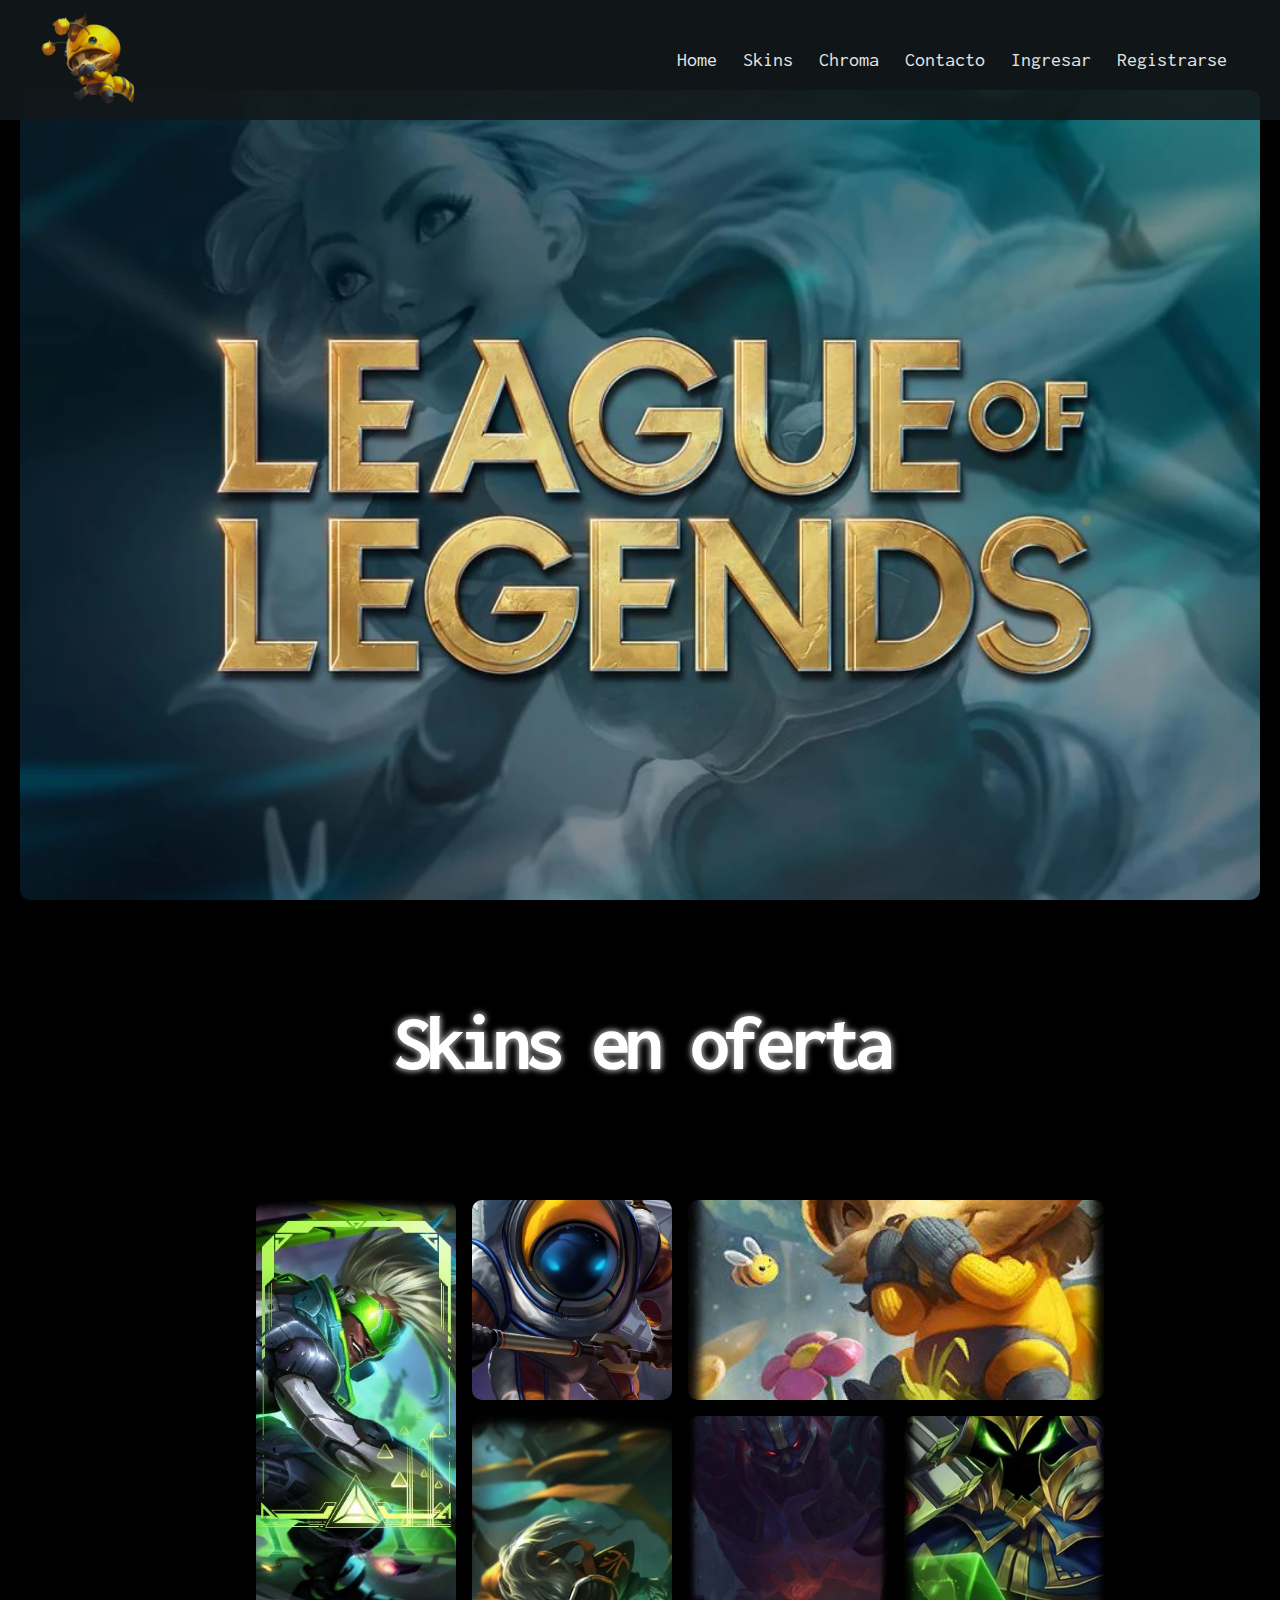
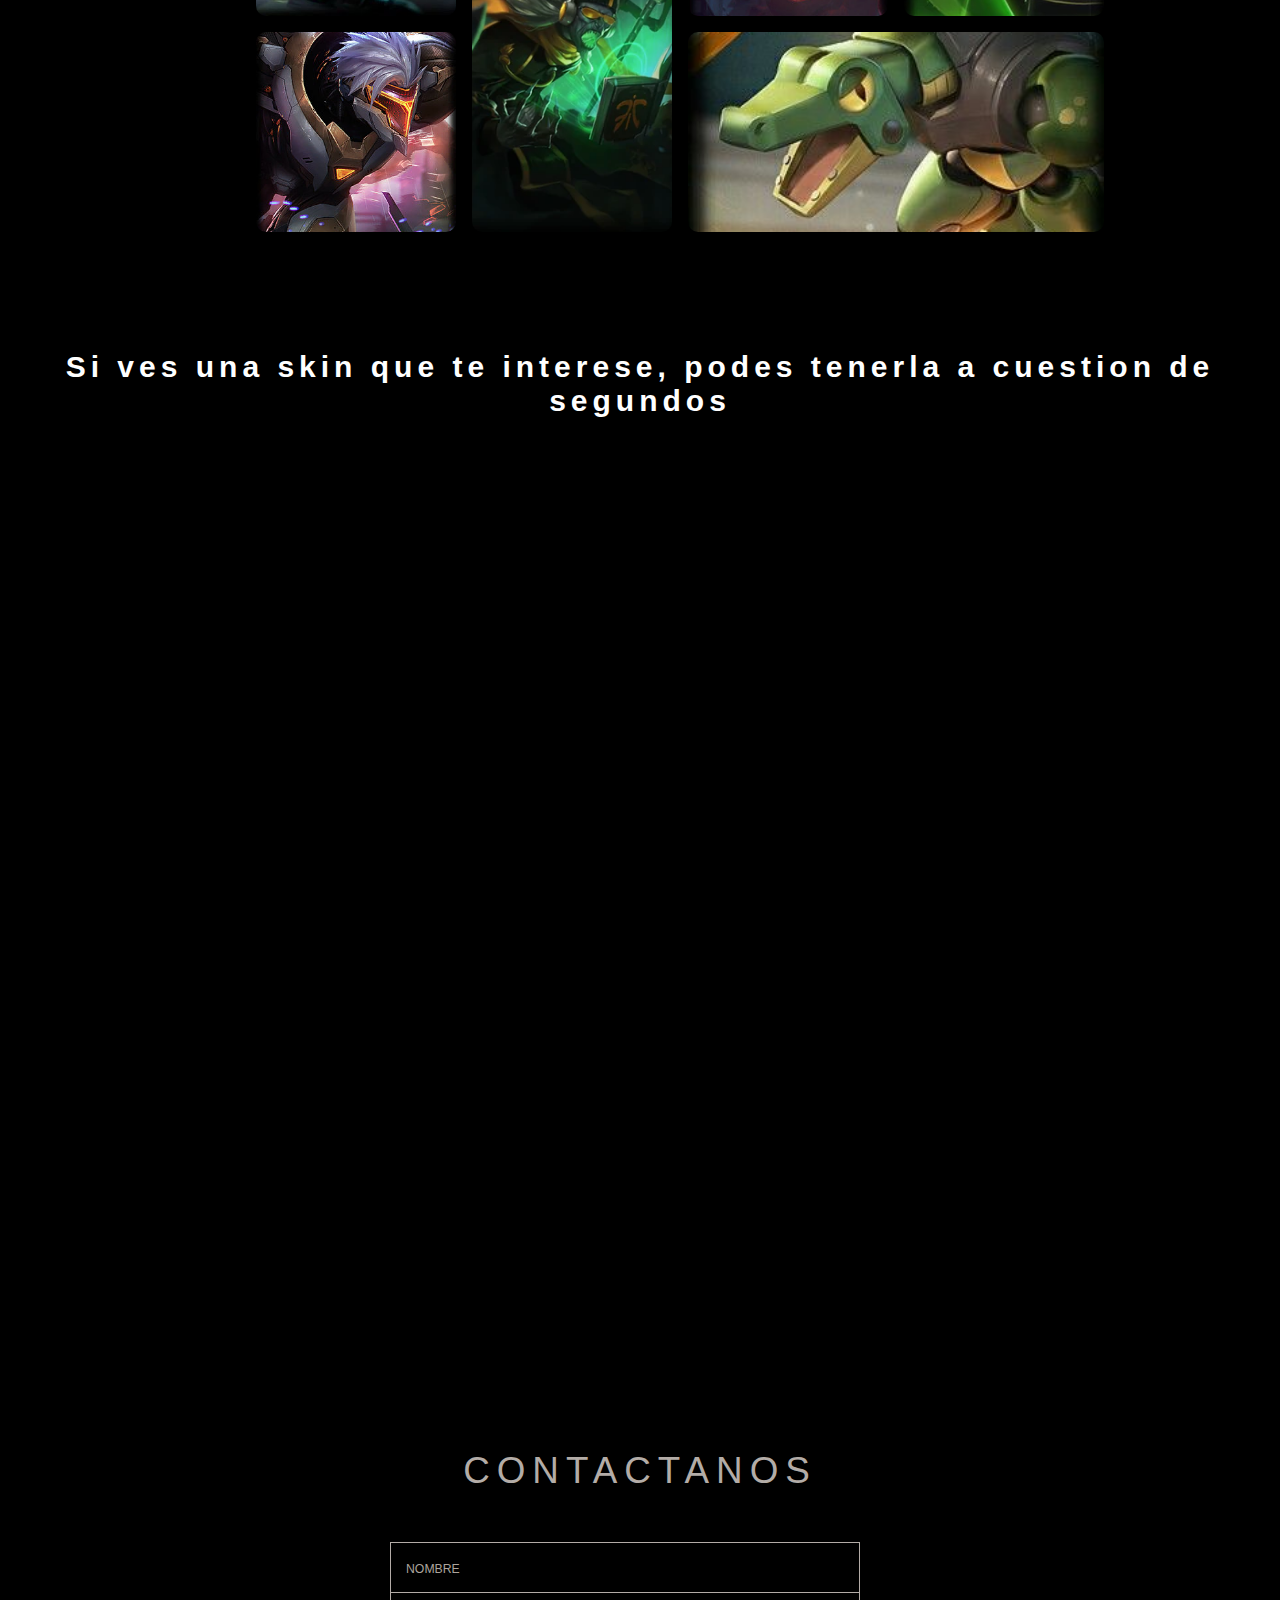
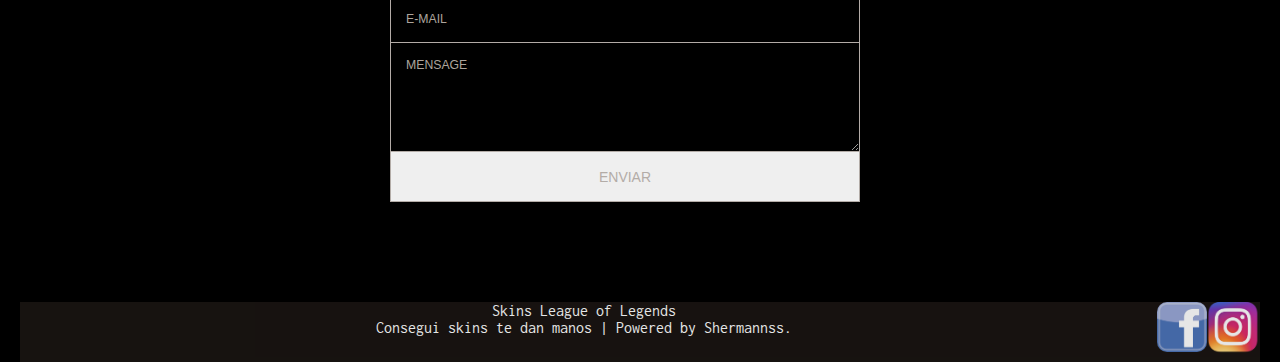
<file: index.html>
<html>

<head>
    <title>Skins League of Legend</title>
    <link rel="stylesheet" href="index.css">
    <link href="https://fonts.googleapis.com/css2?family=Inconsolata:wght@200&display=swap" rel="stylesheet">

</head>

<body>

    <header>
        
        <input type="checkbox" id=btn-menu>
        <label for="btn-menu"><img src="Imagenes/menuhamb.png" alt=""></label>
        
        <nav class="nav">




            <div class="logo">
                <source class="dog"><img src="./Imagenes/Logo_Header2.png" alt="">
            </div>

            <ul class="nav-menu">

                <li class="nav-menu-item">
                    <a class="nav-menu-link nav-link" href="#home">Home</a>
                </li>
                <li class="nav-menu-item">
                    <a href="#skins" class="nav-menu-link nav-link">Skins</a>
                </li>
                <li class="nav-menu-item">
                    <a href="#skins" class="nav-menu-link nav-link">Chroma</a>
                </li>
                <li class="nav-menu-item"> 
                    <a href="#form" class="nav-menu-link nav-link">Contacto</a>
                </li>
                <li class="nav-menu-item">
                    <a href="pages/login.html" class="nav-menu-link nav-link">Ingresar</a>
                </li>
                <li class="nav-menu-item">
                    <a href="pages/sing up.html" class="nav-menu-link nav-link">Registrarse</a>
                </li>
            </ul>






        </nav>

    </header>

    <div class="imgfamily" id="home">
        <img class="imgfamitem" src="Imagenes/Familiadog.webp" alt="">
    </div>

    <div class="area" id="perdidos">
        Skins en oferta
    </div>

    <main>

        <div class="item-a">
            <img src="Imagenes/perdido1.jpg">
        </div>
        <div>
            <img src="Imagenes/perdido2.jpg">
        </div>
        <div class="item-b">
            <img src="Imagenes/perdido3.jpg">
        </div>
        <div>
            <img src="Imagenes/perdido5.jpg">
        </div>
        <div class="item-c">
            <img src="Imagenes/perdido4.webp">
        </div>
        <div>
            <img src="Imagenes/perdido6.webp">
        </div>
        <div>
            <img src="Imagenes/perdido7.jpg">
        </div>
        <div class="item-d">
            <img src="Imagenes/perdido8.jpg">
        </div>
    </main>

    <hr size="4px" color="black">

    <div class="txtskins" id="skins">

        <p>Si ves una skin que te interese, podes tenerla a cuestion de segundos</p>

    </div>

    <div class="videoref" style="text-align: center;">
        <iframe width="1060" height="680" src="https://www.youtube.com/embed/feKS59C05Rw" title="YouTube video player" frameborder="0" allow="accelerometer; autoplay; clipboard-write; encrypted-media; gyroscope; picture-in-picture" allowfullscreen></iframe>
        </iframe>
    </div>

    <br>
    <br>
    <br>
    <br>
    <br>
    <br>

    <div>
        <DIV class="contact">
            <p>CONTACTANOS</p>
        </DIV>
        <form id="form" class="topBefore">

            <input id="name" type="text" placeholder="NOMBRE">
            <input id="email" type="text" placeholder="E-MAIL">
            <textarea id="message" type="text" placeholder="MENSAGE"></textarea>
            <button id="submit" type="button" name="button">ENVIAR </button>

        </form>
    </div>

</BOdy>

<footer>

    <div class="txtfoot">
        <p>
            Skins League of Legends <br>
            Consegui skins te dan manos | Powered by Shermannss.

        </p>

    </div>
    <div class="logofoot">
        <img class="footlogo1" src="Imagenes/logofb.png">

        <img class="footlogo2" src="Imagenes/logoinst.png">

    </div>
</footer>


</html>
</file>
<file: index.css>
*{
    margin: 0;
    box-sizing: border-box;
}



body {

    font-family: 'Inconsolata', monospace;
  padding: 90px 20px 0;
  
  background-color: #000000;

  
  
}

header{
    
    opacity: 0.9;
    background-color: #12181a;
    height: 120px;
    position: fixed;
    width: 100%;
    top: 0px;
    left: 0px;
}



.nav{
  
    display: flex;
    justify-content: space-between;

}

.nav-link{

    color: white;
    text-decoration: none;
}

.logo{
    width: 180px;
    height: 120px;
    border-radius: -10px;
}

.nav-menu{
    display: flex;
    margin-right: 40px;
    list-style: none;
}


.nav-menu-item{
    font-size: 20px;
    margin: 0 5px;
    line-height: 120px;
    width: max-content;

}

.nav-menu-link{

    padding: 8px;
}

.nav-menu-link:hover{
    font-style: oblique;
    color: rgb(182, 182, 182);
    background-color: rgb(0, 0, 0);
    border-radius: 10px;
    opacity: 0.5;
    transform: 0.5s;
}


main {
    max-width: 800px;
    padding: 1rem;
    margin: 0 auto;
    display: grid;
    grid-template-columns: 200px 200px 200px 200px;
    grid-template-rows: 200px 200px 200px;
    grid-gap: 1rem;
    margin-top: 100px;
}
   
img {
    object-fit: cover;
    width: 100%;
    height: 100%;
    border-radius: 10px;
}
   
.item-a {
    grid-row: 1 / 3;
    object-fit: cover;
    width: 100%;
    height: 100%;
    border-radius: 10px;
}
   
.item-b {
    grid-column: 3 / 5;
  }
   
.item-c {
    grid-row: 2 / 4;
}
   
.item-d {
    grid-column: 3 / 5;
}





.area{
    margin-top: 100px;
   
  font-family: 'Inconsolata', monospace;
  text-align:center;
  font-size: 80px;
  color:rgb(255, 255, 255);
  letter-spacing: -7px;
  font-weight:700;
  
  animation:blur 5s ease-out infinite;
  text-shadow:0px 0px 5px rgb(105, 105, 105),
      0px 0px 7px #fff;
}

@keyframes blur{
  from{
      text-shadow:0px 0px 10px rgb(0, 0, 0),
      0px 0px 10px rgb(0, 0, 0), 
      0px 0px 25px rgb(0, 0, 0),
      0px 0px 25px rgb(0, 0, 0),
      0px 0px 25px #fff,
      0px 0px 25px #fff,
      0px 0px 25px #fff,
      0px 0px 25px #fff,
      0px 0px 50px #fff,
      0px 0px 50px #fff,
      0px 0px 50px #7B96B8,
      0px 0px 150px #7B96B8,
      0px 10px 100px #7B96B8,
      0px 10px 100px #7B96B8,
      0px 10px 100px #7B96B8,
      0px 10px 100px #7B96B8,
      0px -10px 100px #7B96B8,
      0px -10px 100px #7B96B8;}
}

.txtskins{
    margin-top: 100px;
    font-family: 'Trebuchet MS', 'Lucida Sans Unicode', 'Lucida Grande', 'Lucida Sans', Arial, sans-serif;
    font-style: initial;
  text-align:center;
  font-size: 30px;
  color:rgb(255, 255, 255);
  letter-spacing: 5px;
  font-weight:700;

}

.videoref{
   margin-top: 150px;
   
   

}




hr{
    display: flex;
    justify-content: space-between;
    text-align: center;
    height: 2px;
    width: 100%;
}

footer{
    
    height: 60px;
    width: 100%;
    
    display: flex;
    color: #fff;
    
    justify-content: space-around;
    opacity: 0.9;
    background-color: #1A1512;
}

.txtfoot{
    width:100%;
    display: flex;
    text-align: center;
    justify-content: center;
    
    
    
}


.logofoot{
    display: flex;
   justify-content: right;

    width: 10%;
    
}

.footlogo1{

    
    width: 50px;
    height: 50px;
}

.footlogo2{
    
    
    width: 53px;
    height: 53px;
}

@import url(https://fonts.googleapis.com/css?family=Lato:100,300,400);

input::-webkit-input-placeholder, textarea::-webkit-input-placeholder {
  color: #aca49c;
  font-size: 0.875em;
}

input:focus::-webkit-input-placeholder, textarea:focus::-webkit-input-placeholder {
  color: #bbb5af;
}

input::-moz-placeholder, textarea::-moz-placeholder {
  color: #aca49c;
  font-size: 0.875em;
}

input:focus::-moz-placeholder, textarea:focus::-moz-placeholder {
  color: #bbb5af;
}

input::placeholder, textarea::placeholder {
  color: #aca49c;
  font-size: 0.875em;
}

input:focus::placeholder, textarea::focus:placeholder {
  color: #bbb5af;
}

input::-ms-placeholder, textarea::-ms-placeholder {
  color: #aca49c;
  font-size: 0.875em;
}

input:focus::-ms-placeholder, textarea:focus::-ms-placeholder {
  color: #bbb5af;
}

/* on hover placeholder */

input:hover::-webkit-input-placeholder, textarea:hover::-webkit-input-placeholder {
  color: #e2dedb;
  font-size: 0.875em;
}

input:hover:focus::-webkit-input-placeholder, textarea:hover:focus::-webkit-input-placeholder {
  color: #cbc6c1;
}

input:hover::-moz-placeholder, textarea:hover::-moz-placeholder {
  color: #e2dedb;
  font-size: 0.875em;
}

input:hover:focus::-moz-placeholder, textarea:hover:focus::-moz-placeholder {
  color: #cbc6c1;
}

input:hover::placeholder, textarea:hover::placeholder {
  color: #e2dedb;
  font-size: 0.875em;
}

input:hover:focus::placeholder, textarea:hover:focus::placeholder {
  color: #cbc6c1;
}

input:hover::placeholder, textarea:hover::placeholder {
  color: #e2dedb;
  font-size: 0.875em;
}

input:hover:focus::-ms-placeholder, textarea:hover::focus:-ms-placeholder {
  color: #cbc6c1;
}

.contact {
  font-family: 'Lato', sans-serif;
  background: #000000;
  color: #b3aca7;
  position: relative;
  margin: 100px 0 25px 0;
  font-size: 2.3em;
  text-align: center;
  letter-spacing: 7px;
}


#form {
  position: relative;
  width: 500px;
  margin: 50px auto 100px auto;
}

input {
  font-family: 'Lato', sans-serif;
  font-size: 0.875em;
  width: 470px;
  height: 50px;
  padding: 0px 15px 0px 15px;
  
  background: transparent;
  outline: none;
  color: #726659;
  
  border: solid 1px #b3aca7;
  border-bottom: none;
  
  transition: all 0.3s ease-in-out;
  -webkit-transition: all 0.3s ease-in-out;
  -moz-transition: all 0.3s ease-in-out;
  -ms-transition: all 0.3s ease-in-out;
}

input:hover {
  background: #b3aca7;
  color: #e2dedb;
}

textarea {
  width: 470px;
  max-width: 470px;
  height: 110px;
  max-height: 110px;
  padding: 15px;
  
  background: transparent;
  outline: none;
  
  color: #726659;
  font-family: 'Lato', sans-serif;
  font-size: 0.875em;
  
  border: solid 1px #b3aca7;
  
  transition: all 0.3s ease-in-out;
  -webkit-transition: all 0.3s ease-in-out;
  -moz-transition: all 0.3s ease-in-out;
  -ms-transition: all 0.3s ease-in-out;
}

textarea:hover {
  background: #b3aca7;
  color: #e2dedb;
}

#submit {
  width: 470px;
    height: 50px;
  color: #000000;
  text-align: center;
  padding: 0;
  
  
  font-family: 'Lato', sans-serif;
  font-size: 0.875em;
  color: #b3aca7;
  
  outline:none;
  cursor: pointer;
  
  border: solid 1px #b3aca7;
  border-top: none;
  
}

#submit:hover {
  color: #202020;
}



#btn-menu{

  display: none;
  height: 120px;
  width: 120px;
}
header label{
  display:none;
  

}

header label:hover{

  cursor: pointer;
  background: rgba(139, 134, 134, 0.3);
}

@media(max-width: 1000px) {

  header label{
    display:block;
    height: 120px;
   width: 120px;
 
  }
  .logo{
    display: none;
    
  }
  .nav-menu{
    position: absolute;
    background: #000000;
    width: 70%;
    flex-direction: column;
    margin-left: -70%;
   
   
    
  }

  #btn-menu:checked ~ * .nav-menu{

    margin: 0;
  }
  }

  

    
 
  


 

}
</file>
